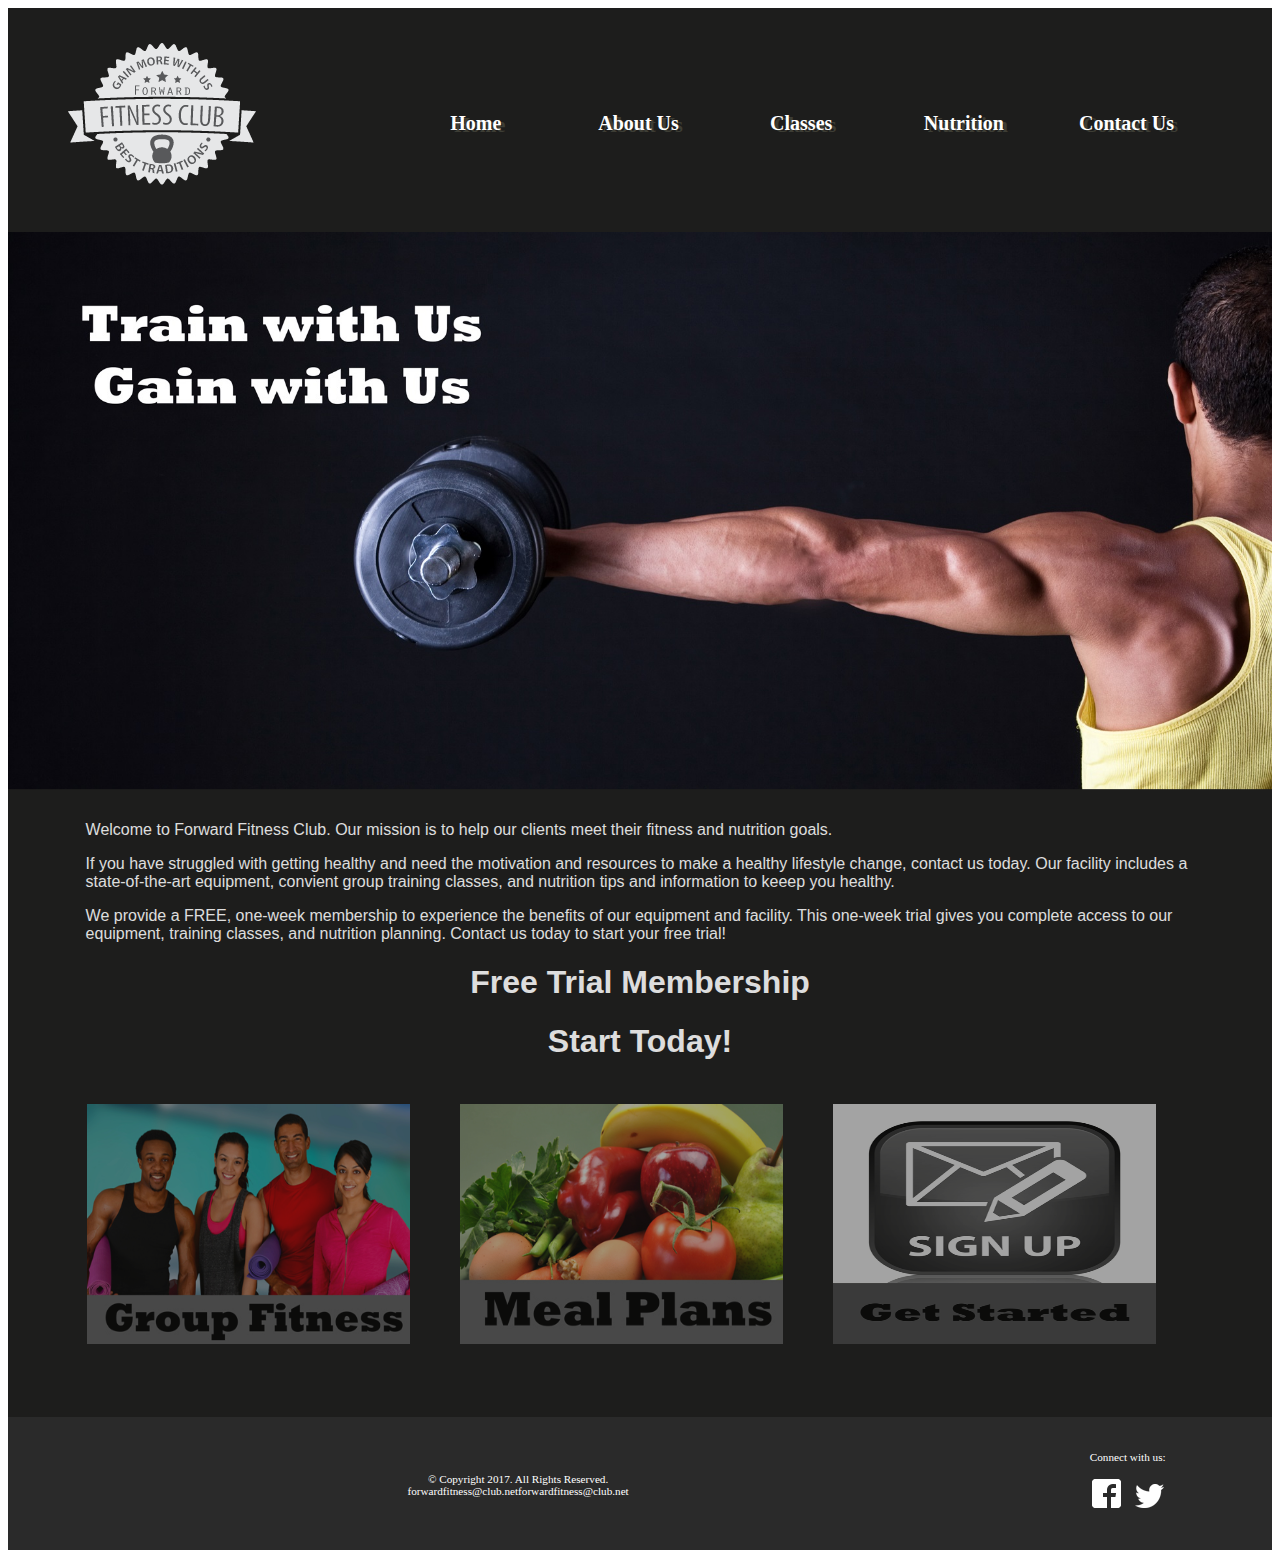
<file: index.html>
<!DOCTYPE html>
<!--This Website Template Was Created By Roland Monroe-->
<html lang="en">
<head>
	<link rel="stylesheet" href="css/style.css">
	<title>Forward Fitness Club</title>
	<meta charset="utf-8">
	<meta name="viewport" conent="width=device-width, initial-scale=1">
	<meta name ="description" content="Forward fitness Club is an elite fitness center dedicated to helping our clients achieve their fitness and nutrition goals. We provide state-of-the-art fitness equipment, group fitness classes, and nutrition planning.">
	
	<script>
		//Funtion displays alert box after two seconds 
		setTimeout (function delay() {
		alert("Begin your FREE one-week trial membership today!")
		}, 2000);
	</script>
</head>
<body>

	<div id="container">
	
	<!--Use The Header Area For Website Name Or Logo-->
	<header>
		<a href="index.html"><img src="images/ffc_logo.png" alt="Forward Fitness Club Logo"></a>
	</header>
	
	<!--Use the nav area to add hyper links to other pages within the website-->
	<nav>
		<ul>
			<li><a href="index.html">Home</a></li>
			<li><a href="about.html">About Us</a></li>
			<li><a href="class.html">Classes</a></li>
			<li><a href="nutrition.html">Nutrition</a></li>
			<li><a href="contact.html">Contact Us</a></li>
		</ul>
	</nav>
	
	<!--home page banner-->
	<div id="banner" class="desktop">
		<img src="images/homeBanner.jpg" alt="home banner image">
	</div>
	
	
	<!--Use the main area to add the main content of the webpage-->
	<main>
		<p>Welcome to Forward Fitness Club. Our mission is to help our clients meet their fitness and nutrition goals.</p>
		
		<div class="mobile">
		
			<h3>FREE One-Week Trial Membership!</h3>
			<p><a href="tel: 8145559608">Call Us Today to Get Started</a></p>
			
			<h4>Fitness Hours:</h4>
			<p>Monday - Thursday: 6:00am - 6:00pm<br>
			Friday: 6:00am - 4:00pm<br>
			Saturday: 8:00am - 6:00pm<br>
			Sunday: Closed</p>
			
		</div>
		
		<div class="desktop">
			<p> If you have struggled with getting healthy and need the motivation and resources to make a healthy lifestyle change, contact us today. Our facility includes a state-of-the-art equipment, convient group training classes, and nutrition tips 	and information to keeep you healthy.</p>
		
			<p>We provide a FREE, one-week membership to experience the benefits of our equipment and facility. This one-week trial gives you complete access to our equipment, training classes, and nutrition planning. Contact us today to start your free trial!</p>
			
			<h1>Free Trial Membership</h1>
			<h1>Start Today!</h1>
			
			<figure>
				<a href="classes.html"><img src="images/group.jpg" alt="group fitness"></a>
				<a href="nutrition.html"><img src="images/nutrition.jpg" alt="good nutrition"></a>
				<a href="contact.html"><img src="images/signup.jpg" alt="sign up icon"></a>
			</figure>
			
		</div>
		
		<!-- <audio autoplay controls>
			<source src="media/ffc_vid.mp4" type="video/mp4">
			<source src="media/ffc_vid.ogg" type="video/ogg">
			<source src="media/ffc_vid.webm" type="video/webm">
			<p>Your browser does not support the audio tag</p>
		</audio> -->
		
	</main>
	
	<!--Use the footer area to add webpage footer content--> 
	<footer>
	
		<div id="copyright">
			<p>&copy; Copyright 2017. All Rights Reserved.<br>
			<a href="mailto:forwardfitness@club.net">forwardfitness@club.net</a>forwardfitness@club.net</p>
		</div>
		
		<div id="social">
			<p>Connect with us:</p>
			<p><a href="https://www.facebook.com/fwdfitclub"><img src="images/fblogo.png" alt="Facebook logo"></a>
			<a href="https://www.twitter.com/fwdfitclub"><img src="images/twitterlogo.png" alt="Twitter logo"></a></p>
		</div>
	</footer>
	
	</div>
</body>
</html>
</file>
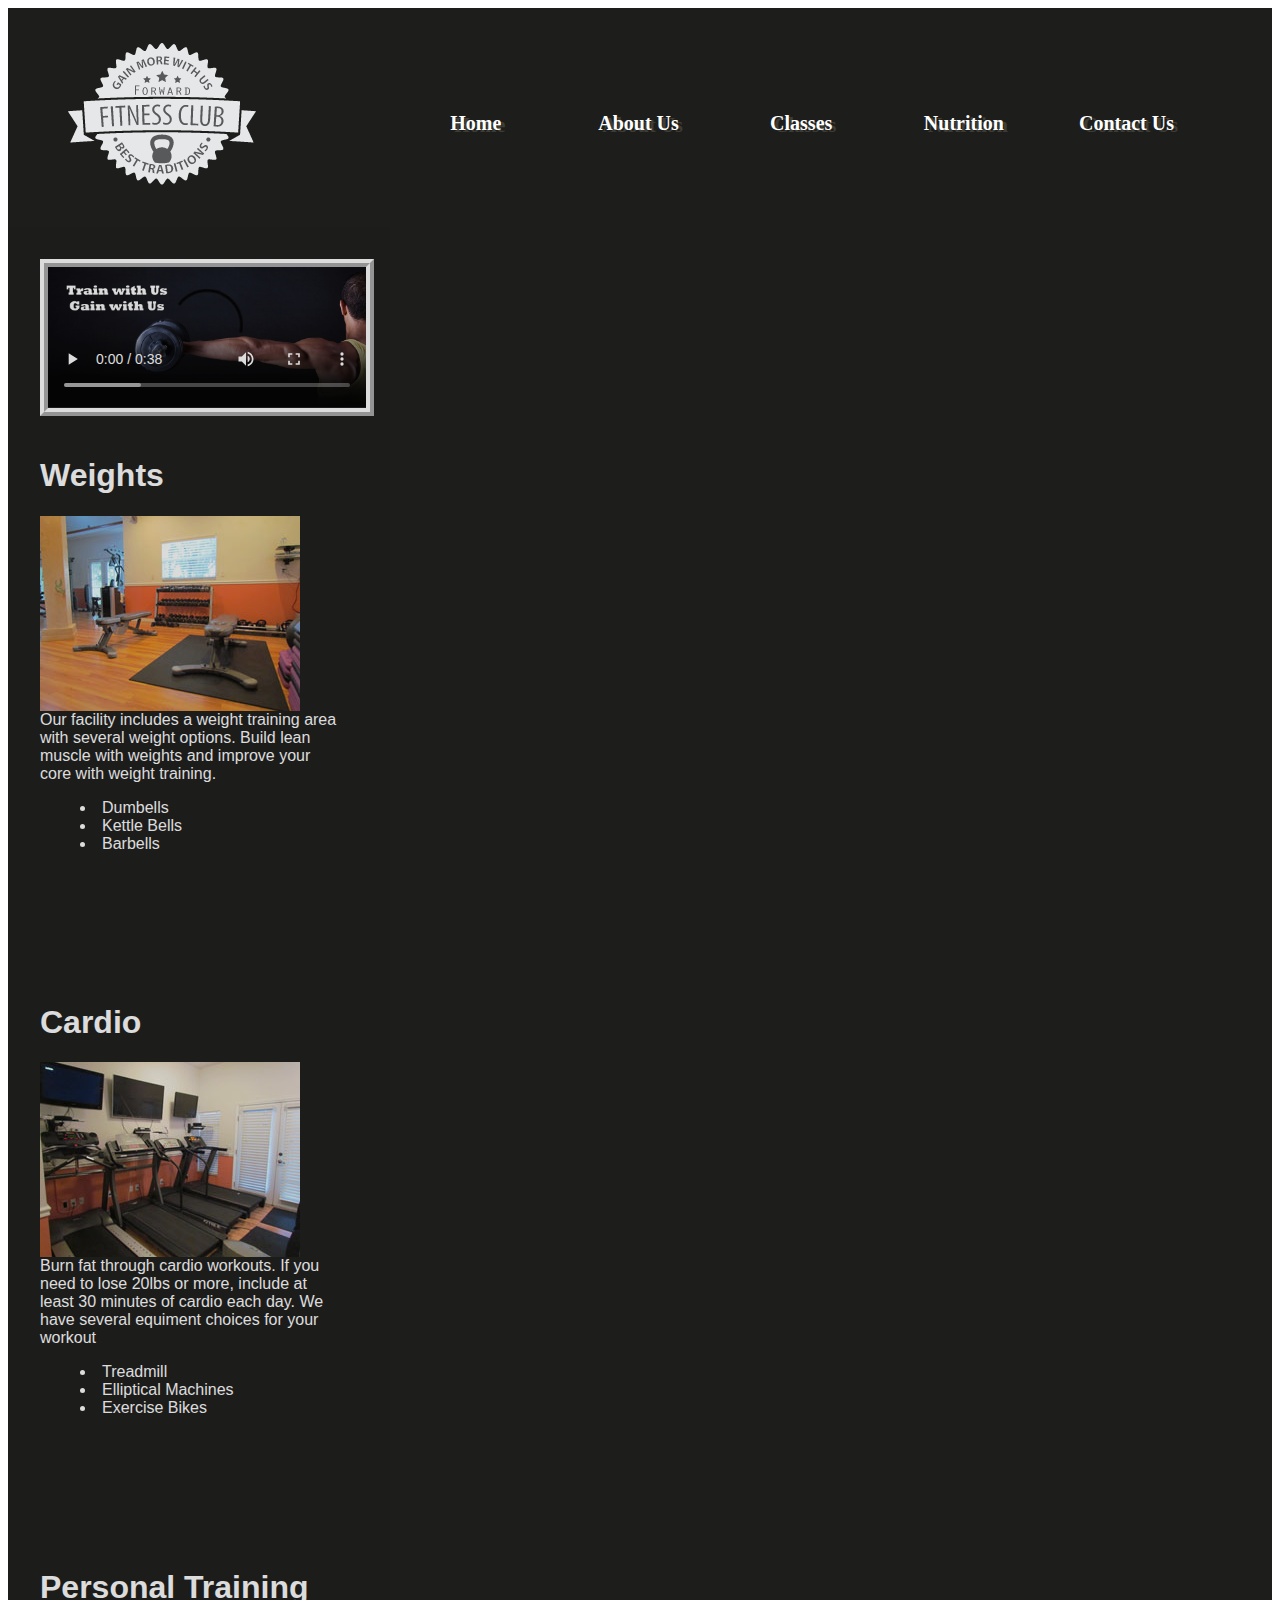
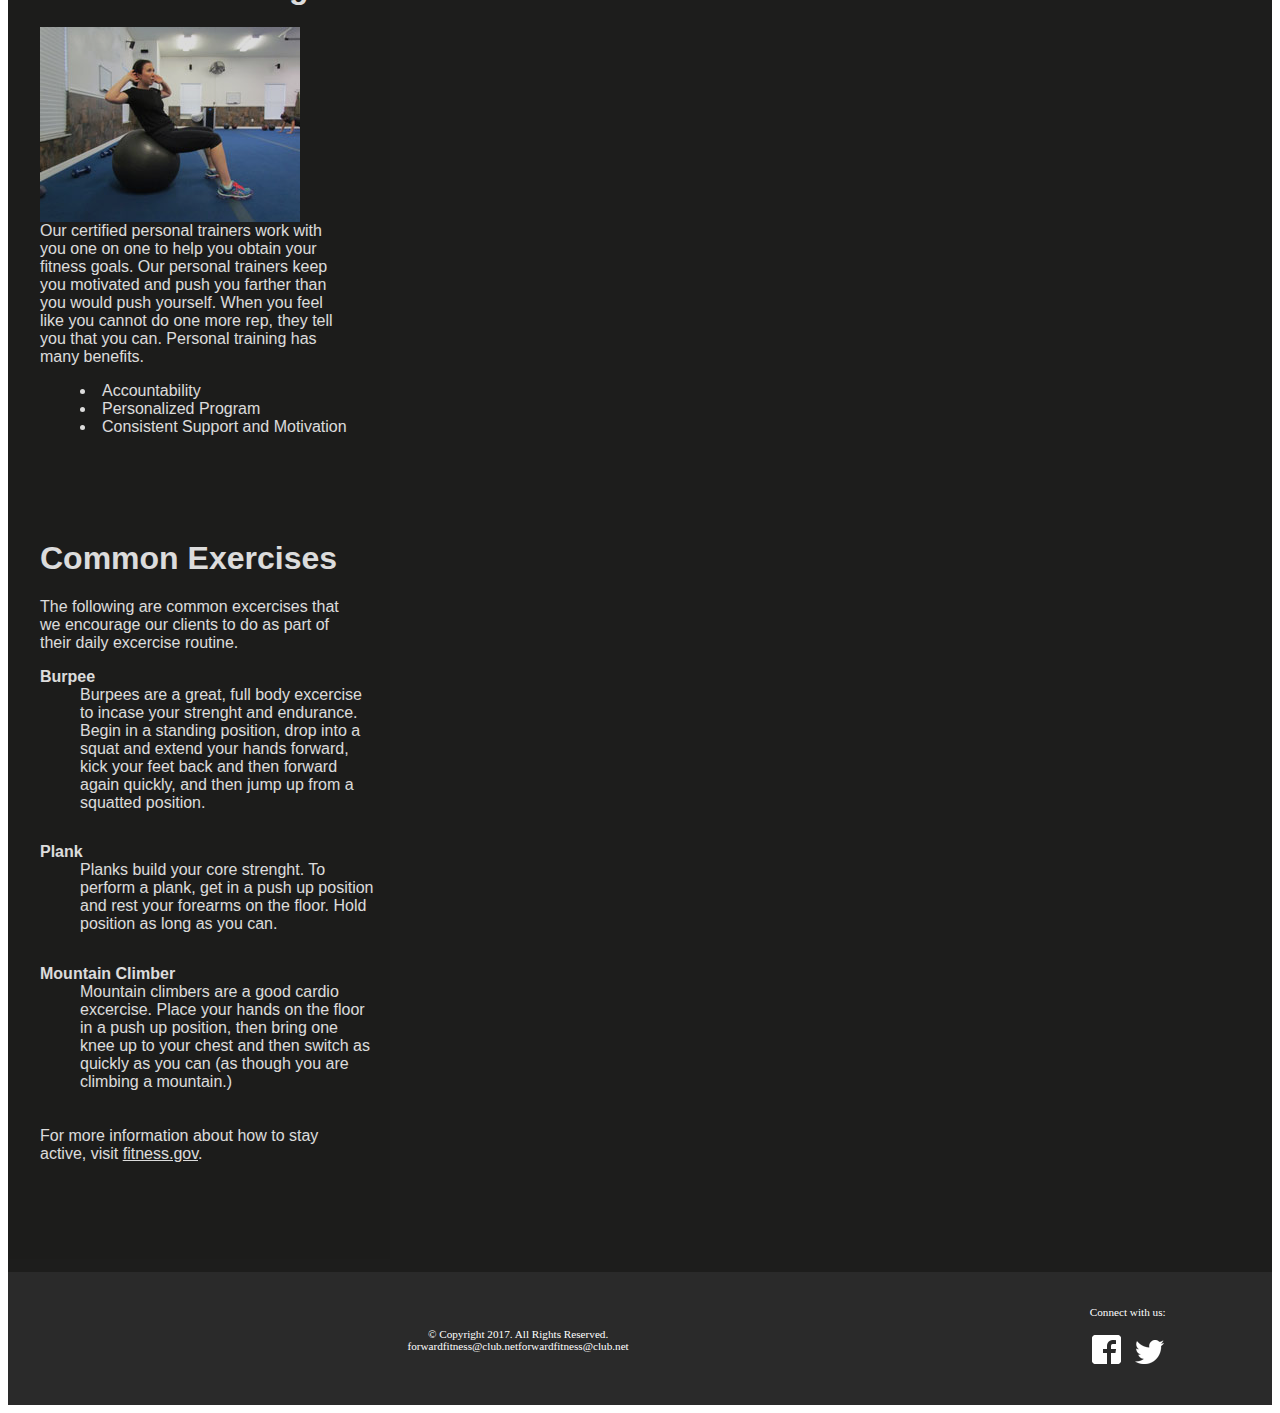
<file: about.html>
<!DOCTYPE html>
<!--This Website Template Was Created By Roland Monroe-->
<html lang="en">
<head>
	<link rel="stylesheet" href="css/style.css">
	<title>Forward Fitness Club</title>
	<meta charset="utf-8">
	<meta name="viewport" content="width=device-width, initial-scale=1">
	<meta name="description" content="Forward Fitness Club has state-of-the_art fitness equiment and provides personal trainers.">
</head>
<body>

	<div id="container">
	
	<!--Use The Header Area For Website Name Or Logo-->
	<header>
		<a href="index.html"><img src="images/ffc_logo.png" alt="Forward Fitness Club Logo"></a>
	</header>
	
	<!--Use the nav area to add hyper links to other pages within the website-->
	<nav>
		<ul>
			<li><a href="index.html">Home</a></li>
			<li><a href="about.html">About Us</a></li>
			<li><a href="class.html">Classes</a></li>
			<li><a href="nutrition.html">Nutrition</a></li>
			<li><a href="contact.html">Contact Us</a></li>
		</ul> 
	</nav>
	
	<!--Use the main area to add the main content of the webpage-->
	<main>
	
		<div class="video">
		<video controls poster="images/homeBanner.jpg">
			<source src="media/ffc_vid.mp4" type="video/mp4">
			<source src="media/ffc_vid.ogg" type="video/ogg">
			<source src="media/ffc_vid.webm" type="video/webm">
			<p>Your browser does not support the video tag</p>
			</video>
		</div>
	
		<section>
		<h1>Weights</h1>
		<img class="equip" src="images/equipment1.jpg" alt="Weight Fitness Equipment" height="195" width="260">
		<p> Our facility includes a weight training area with several weight options. Build lean muscle with weights and improve your core with weight training.</p>
		<ul class="items">
			<li>Dumbells</li>
			<li>Kettle Bells</li>
			<li>Barbells</li>
		</ul>
		</section>
		
		<section>
		<h1>Cardio</h1>
		<img class="equip" src="images/equipment2.jpg" alt="Cardio Fitness Equipment" height="195" width="260">
		<p>Burn fat through cardio workouts. If you need to lose 20lbs or more, include at least 30 minutes of cardio each day. We have several equiment choices for your workout</p>
		<ul class="items">
			<li>Treadmill</li>
			<li>Elliptical Machines</li>
			<li>Exercise Bikes</li>
		</ul>
		</section>
		
		<section>
		<h1>Personal Training</h1>
		<img class="equip" src="images/equipment3.jpg" alt="Personal Training" height="195" width="260">
		<p>Our certified personal trainers work with you one on one to help you obtain your fitness goals. Our personal trainers keep you motivated and push you farther than you would push yourself. When you feel like you cannot do one more rep, they tell you that you can. Personal training has many benefits.</p>
		<ul class="items">
			<li>Accountability</li>
			<li>Personalized Program</li>
			<li>Consistent Support and Motivation</li>
		</ul>
		</section>
		
		
		<section class="tablet">
		
			<h1>Common Exercises</h1>
			<p>The following are common excercises that we encourage our clients to do as part of their daily excercise routine.</p>
				<dl>
					<dt>Burpee</dt>
					<dd>Burpees are a great, full body excercise to incase your strenght and endurance. Begin in a standing position, drop into a squat and extend your hands forward, kick your feet back and then forward again quickly, and then jump up from a squatted position.
					</dd>
					
					<dt>Plank</dt>
					<dd>Planks build your core strenght. To perform a plank, get in a push up position and rest your forearms on the floor. Hold position as long as you can.
					</dd>
					
					<dt>Mountain Climber</dt>
					<dd>Mountain climbers are a good cardio excercise. Place your hands on the floor in a push up position, then bring one knee up to your chest and then switch as quickly as  you can (as though you are climbing a mountain.) 
					</dd>
				<dl>
					
				
				<p>For more information about how to stay active, visit <a href="http://www.fitness.gov/be-active/ways-to-be-active/">fitness.gov</a>.</p>
		</section>	
	</main>
	
	<!--Use the footer area to add webpage footer content--> 
	<footer>
		<div id="copyright">
			<p>&copy; Copyright 2017. All Rights Reserved.<br>
			<a href="mailto:forwardfitness@club.net">forwardfitness@club.net</a>forwardfitness@club.net</p>
		</div>
		
		<div id="social">
			<p>Connect with us:</p>
			<p><a href="https://www.facebook.com/fwdfitclub"><img src="images/fblogo.png" alt="Facebook logo"></a>
			<a href="https://www.twitter.com/fwdfitclub"><img src="images/twitterlogo.png" alt="Twitter logo"></a></p>
		</div>
	</footer>
	
	</div>
</body>
</html>
</file>
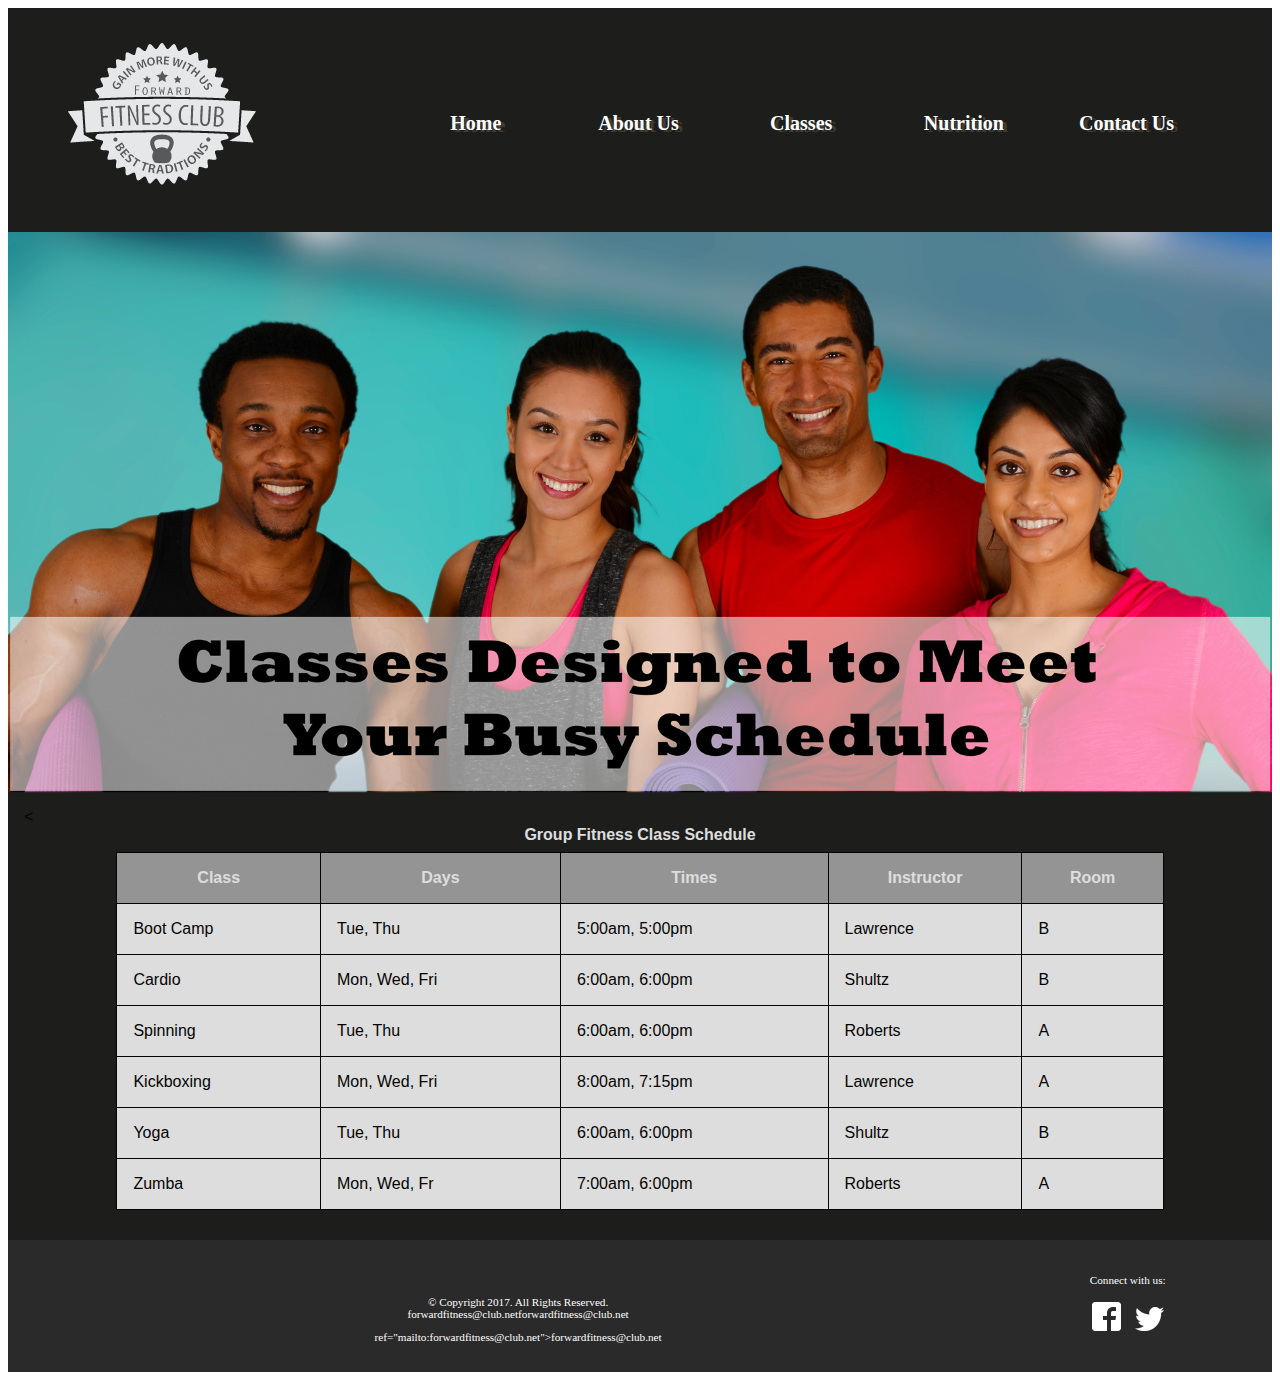
<file: class.html>
<!DOCTYPE html>
<!--This Website Template Was Created By Roland Monroe-->
<html lang="en">
<head>
	<link rel="stylesheet" href="css/style.css">
	<title>Forward Fitness Club</title>
	<meta charset="utf-8">
	<meta name="viewport" conent="width=device-width, initial-scale=1">
	<meta charset="utf-8">
	<meta name="viewport" content="width=device-width, initial-scale=1">
	<meta name="description" content="Forward Fitness Club has many fitness classes to meet your needs, including Zumba, yoga, bootcamp, kickboxing, and spinning">
</head>
<body>

	<div id="container">
	
	<!--Use The Header Area For Website Name Or Logo-->
	<header>
		<a href="index.html"><img src="images/ffc_logo.png" alt="Forward Fitness Club Logo"></a>
	</header>
	
	<!--Use the nav area to add hyper links to other pages within the website-->
	<nav>
		<ul>
			<li><a href="index.html">Home</a></li>
			<li><a href="about.html">About Us</a></li>
			<li><a href="class.html">Classes</a></li>
			<li><a href="nutrition.html">Nutrition</a></li>
			<li><a href="contact.html">Contact Us</a></li> 
		</ul>
	</nav>
	
	<!--Classes Page Banner-->
	<div id="banner" class="desktop">
		<img src="images/classesBanner.jpg" alt="fitness classes banner image">
	</div>
	
	<!--Use the main area to add the main content of the webpage-->
	<main>
	
		<div class="mobile">
			
			<h3>Group Fitness Classes</h3>
			<p>Boot Camp: TR 5am &amp; 5pm</p>
			<p>Cardio: MWF 6am &amp; 6pm</p>
			<p>Kickboxing: MWF 8am &amp; 7:15pm</p>
			<p>Spinning: TR 6am &amp; 6pm</p>
			<p>Yoga: TR 6am &amp; 6pm</p>
			<p>Zumba: MWF 7am &amp; 6pm</p>
			
		</div>
		
		<div class="desktop">
		
			<table><!--start table-->
				<caption>Group Fitness Class Schedule</caption>
				<tr><!-- Row 1 -->
					<th>Class</th>
					<th>Days</th>
					<th>Times</th>
					<th>Instructor</th>
					<th>Room</th>
				</tr>
				<tr><!-- Row 2 -->
					<td>Boot Camp</td>
					<td>Tue, Thu</td>
					<td>5:00am, 5:00pm</td>
					<td>Lawrence</td>
					<td>B</td>
				</tr>
				<tr><!-- Row 3 -->
					<td>Cardio</td>
					<td>Mon, Wed, Fri</td>
					<td>6:00am, 6:00pm</td>
					<td>Shultz</td>
					<td>B</td>
					<
				</tr>
				<tr><!-- Row 4 -->
					<td>Spinning</td>
					<td>Tue, Thu</td>
					<td>6:00am, 6:00pm</td>
					<td>Roberts</td>
					<td>A</td>
				</tr>
				<tr><!-- Row 5 -->
					<td>Kickboxing</td>
					<td>Mon, Wed, Fri</td>
					<td>8:00am, 7:15pm</td>
					<td>Lawrence</td>
					<td>A</td>
				</tr>
				<tr><!-- Row 6 -->
					<td>Yoga</td>
					<td>Tue, Thu</td>
					<td>6:00am, 6:00pm</td>
					<td>Shultz</td>
					<td>B</td>
				</tr>
				<tr><!-- Row 7 -->
					<td>Zumba</td>
					<td>Mon, Wed, Fr</td>
					<td>7:00am, 6:00pm</td>
					<td>Roberts</td>
					<td>A</td>
				</tr>
				
			</table>
	</main>
	
	<!--Use the footer area to add webpage footer content--> 
	<footer>
		<div id="copyright">
			<p>&copy; Copyright 2017. All Rights Reserved.<br>
			<a href="mailto:forwardfitness@club.net">forwardfitness@club.net</a>forwardfitness@club.net</p>
		</div>
		
		<div id="social">
			<p>Connect with us:</p>
			<p><a href="https://www.facebook.com/fwdfitclub"><img src="images/fblogo.png" alt="Facebook logo"></a>
			<a href="https://www.twitter.com/fwdfitclub"><img src="images/twitterlogo.png" alt="Twitter logo"></a></p>
		</div>ref="mailto:forwardfitness@club.net">forwardfitness@club.net</a>
	</footer>
	
	</div>
</body>
</html>
</file>
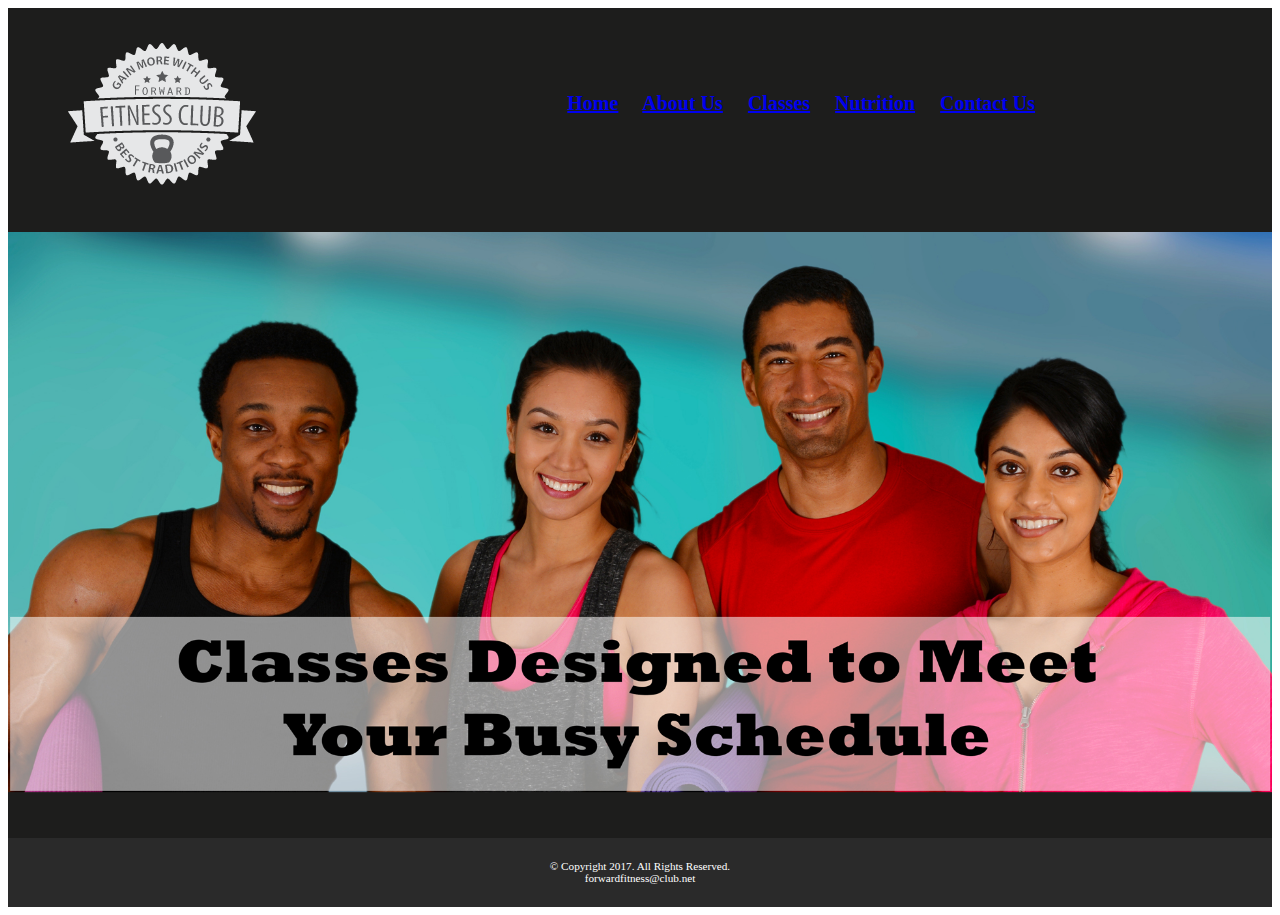
<file: classes.html>
<!DOCTYPE html>
<!--This Website Template Was Created By Roland Monroe-->
<html lang="en">
<head>
	<link rel="stylesheet" href="css/style.css">
	<title>Forward Fitness Club</title>
	<meta charset="utf-8">
	<meta name="viewport" conent="width=device-width, initial-scale=1">
</head>
<body>

	<div id="container">
	
	<!--Use The Header Area For Website Name Or Logo-->
	<header>
		<a href="index.html"><img src="images/ffc_logo.png" alt="Forward Fitness Club Logo"></a>
	</header>
	
	<!--Use the nav area to add hyper links to other pages within the website-->
	<nav>
		<a href="index.html">Home</a> &nbsp; &nbsp;
		<a href="about.html">About Us</a> &nbsp; &nbsp;
		<a href="class.html">Classes</a> &nbsp; &nbsp;
		<a href="nutrition.html">Nutrition</a> &nbsp; &nbsp;
		<a href="contact.html">Contact Us</a> 
	</nav>
	
	<!--Classes Page Banner-->
	<div id="banner" class="desktop">
		<img src="images/classesBanner.jpg" alt="classes banner image">
	</div>
	
	<!--Use the main area to add the main content of the webpage-->
	<main>
	</main>
	
	<!--Use the footer area to add webpage footer content--> 
	<footer>
		&copy; Copyright 2017. All Rights Reserved.<br>
		<a href="mailto:forwardfitness@club.net">forwardfitness@club.net</a>
	</footer>
	
	</div>
</body>
</html>
</file>
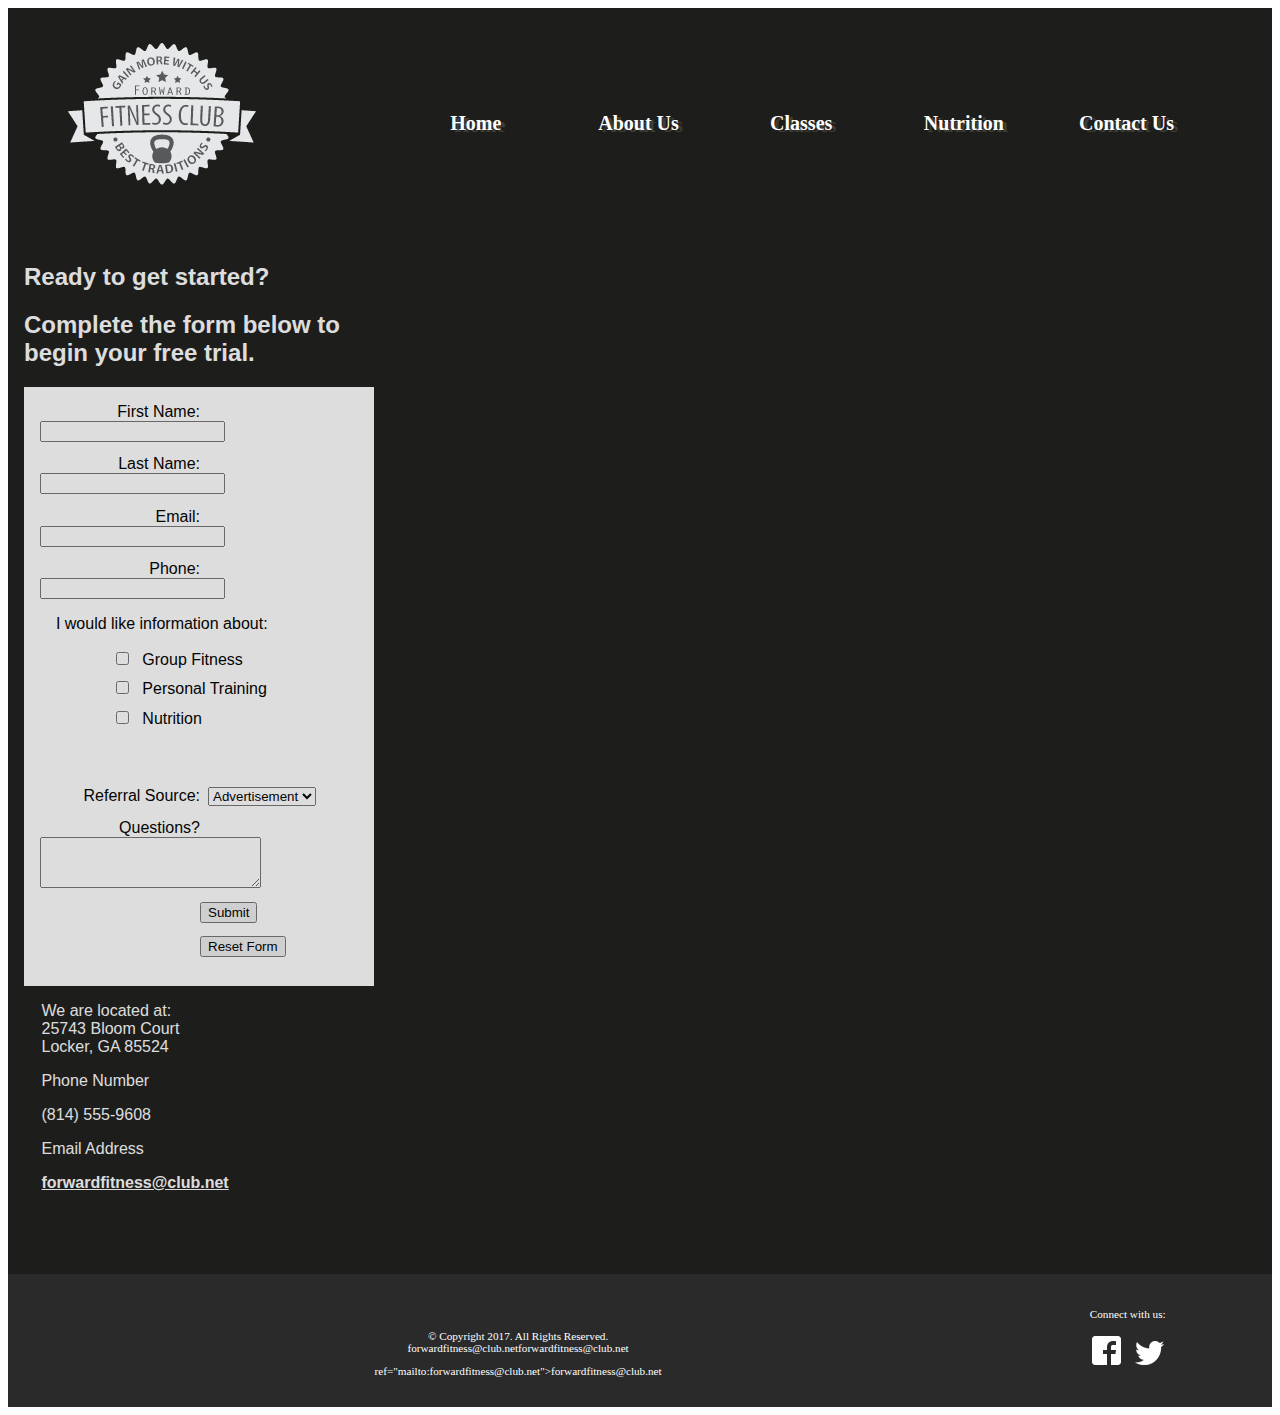
<file: contact.html>
<!DOCTYPE html>
<!--This Website Template Was Created By Roland Monroe-->
<html lang="en">
<head>
	<link rel="stylesheet" href="css/style.css">
	<title>Forward Fitness Club</title>
	<meta charset="utf-8">
	<meta name="viewport" conent="width=device-width, initial-scale=1">
</head>
<body>

	<div id="container">
	
	<!--Use The Header Area For Website Name Or Logo-->
	<header>
		<a href="index.html"><img src="images/ffc_logo.png" alt="Forward Fitness Club Logo"></a>
	</header>
	
	<!--Use the nav area to add hyper links to other pages within the website-->
	<nav>
		<ul>
			<li><a href="index.html">Home</a></li>
			<li><a href="about.html">About Us</a></li>
			<li><a href="class.html">Classes</a></li>
			<li><a href="nutrition.html">Nutrition</a></li>
			<li><a href="contact.html">Contact Us</a></li>
		</ul> 
	</nav>
	
	<!--Use the main area to add the main content of the webpage-->
	<main>
	
		<h2>Ready to get started?</h2>
		<h2>Complete the form below to begin your free trial.</h2>
		
		<form><!-- Start Form -->
			<label for="fName">First Name:</label>
			<input type="text" id="fName" name="fName">
			
			<label for="lName">Last Name:</label>
			<input type="text" id="lName" name="lName">
			
			<label for="email">Email:</label>
			<input type="email" id="email" name="email"><!-- Cjeck Ths -->
			
			<label for="phone">Phone:</label>
			<input type="tel" id="phone" name="phone">
			
			<p>I would like information about:</p>
			<ul>
				<li><input type="checkbox" name="grpfit" id="grpfit" value="grpfit" class="chkbx">Group Fitness</li>
				<li><input type="checkbox" name="prtrain" id="prtrain" value="prtrain" class="chkbx">Personal Training</li>
				<li><input type="checkbox" name="nutr" id="nutr" value="nutr" class="chkbx">Nutrition</li>
			</ul>
			
			<label for="reference">Referral Source:</label>
			<select name="reference" id="reference">
				<option value="ad">Advertisement</option>
				<option value="friend">Friend</option>
				<option value="google">Google</option>
				<option value="social media">Social Media</option>
				<option value="other">Other</option>
			</select>
			
			<label for="questions">Questions?</label>
			<textarea id="questions" name="questions" rows="3" cols="25"></textarea>
			
			<input type="submit" id="submit" value="Submit" class="btn">
			<input type="reset" id="reset" value="Reset Form" class="btn">
		</form>
		
		<p>We are located at:<br>
		25743 Bloom Court<br>
		Locker, GA 85524</p>
		
		<p>Phone Number</p>
		<p><a class="mobile" href="tel:8145559608">(814) 555-9608</a><span class="desktop">(814) 555-9608</span></p>
		
		<p>Email Address</p>
		<p><a href="mailto.forwardfitness@club.net" class="contact">forwardfitness@club.net</a></p>
		<br><br>
	</main>
	
	<!--Use the footer area to add webpage footer content--> 
	<footer>
		<div id="copyright">
			<p>&copy; Copyright 2017. All Rights Reserved.<br>
			<a href="mailto:forwardfitness@club.net">forwardfitness@club.net</a>forwardfitness@club.net</p>
		</div>
		
		<div id="social">
			<p>Connect with us:</p>
			<p><a href="https://www.facebook.com/fwdfitclub"><img src="images/fblogo.png" alt="Facebook logo"></a>
			<a href="https://www.twitter.com/fwdfitclub"><img src="images/twitterlogo.png" alt="Twitter logo"></a></p>
		</div>ref="mailto:forwardfitness@club.net">forwardfitness@club.net</a>
	</footer>
	
	</div>
</body>
</html>
</file>
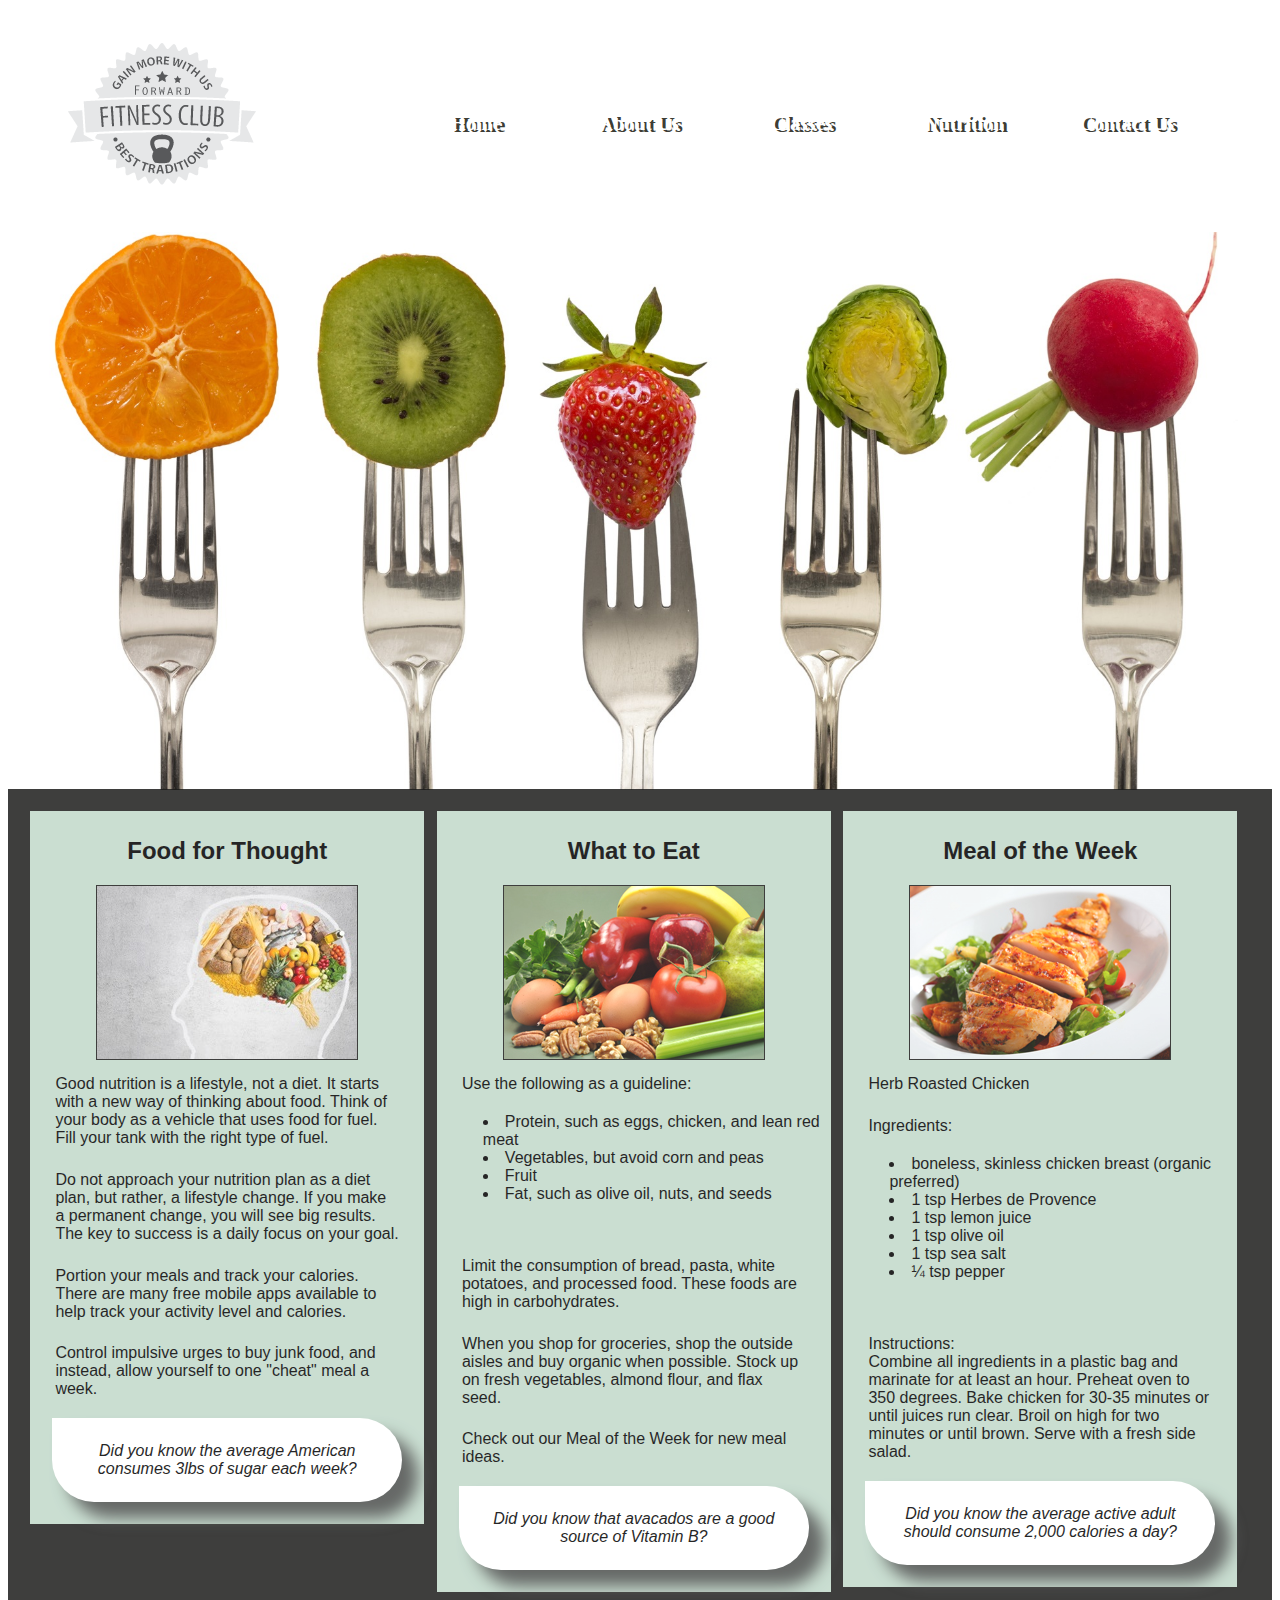
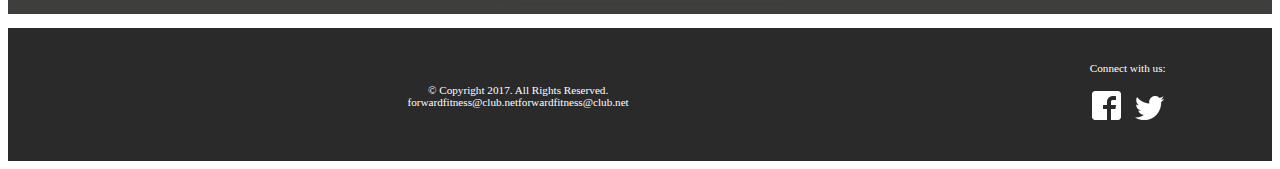
<file: nutrition.html>
<!DOCTYPE html>
<!--This Website Template Was Created By Roland Monroe-->
<html lang="en">
<head>
	<link rel="stylesheet" href="css/style.css">
	<title>Forward Fitness Club</title>
	<meta charset="utf-8">
	<meta name="viewport" conent="width=device-width, initial-scale=1">
	<meta name="description" content="Forward Fitness Club provides
</head>
<body>

	<div id="container">
	
	<!--Use The Header Area For Website Name Or Logo-->
	<header>
		<a href="index.html"><img src="images/ffc_logo.png" alt="Forward Fitness Club Logo"></a>
	</header>
	
	<!--Use the nav area to add hyper links to other pages within the website-->
	<nav>
		<ul>
			<li><a href="index.html">Home</a></li>
			<li><a href="about.html">About Us</a></li>
			<li><a href="class.html">Classes</a></li>
			<li><a href="nutrition.html">Nutrition</a></li>
			<li><a href="contact.html">Contact Us</a> 
		</ul>
	</nav>
	
	<!--nutrition page banner-->
	<div id="banner" class="desktop">
		<img src="images/nutritionBanner.jpg" alt="nutrition banner image">
	</div>
	
	<!--Use the main area to add the main content of the webpage-->
	<main>
	
	<article>
		<h2>Food for Thought</h2>
		<img src="images/nutrition1.jpg" alt="good nutrition" class="desktop">
		<p>Good nutrition is a lifestyle, not a diet. It starts with a new way of thinking about food. Think of your body as a vehicle that uses food for fuel. Fill your tank with the right type of fuel.</p>
		<p>Do not approach your nutrition plan as a diet plan, but rather, a lifestyle change. If you make a permanent change, you will see big results. The key to success is a daily focus on your goal.</p> 
		<p>Portion your meals and track your calories. There are many free mobile apps available to help track your activity level and calories.</p>
		<p>Control impulsive urges to buy junk food, and instead, allow yourself to one "cheat" meal a week.</p>
		<aside>Did you know the average American consumes 3lbs of sugar each week?</aside>
	</article>
	
	<article>
		<h2>What to Eat</h2>
		<img src="images/nutrition2.jpg" alt="healthy food" class="desktop">
		<p>Use the following as a guideline:</p>
		<ul>
			<li>Protein, such as eggs, chicken, and lean red meat</li>
			<li>Vegetables, but avoid corn and peas</li>
			<li>Fruit</li>
			<li>Fat, such as olive oil, nuts, and seeds</li>
		</ul>
		<p>Limit the consumption of bread, pasta, white potatoes, and processed food. These foods are high in carbohydrates.</p>
		<p>When you shop for groceries, shop the outside aisles and buy organic when possible. Stock up on fresh vegetables, almond flour, and flax seed.</p>
		<p>Check out our Meal of the Week for new meal ideas.</p>
		<aside>Did you know that avacados are a good source of Vitamin B?</aside>
	</article>
	
	<article>
		<h2>Meal of the Week</h2>
		<img src="images/nutrition3.jpg" alt="healthy nutriton" class="desktop">
		<p>Herb Roasted Chicken</p>
		<p>Ingredients:</p>
			<ul>
				<li>boneless, skinless chicken breast (organic preferred)</li>
				<li>1 tsp Herbes de Provence</li>
				<li>1 tsp lemon juice</li>
				<li>1 tsp olive oil</li>
				<li>1 tsp sea salt</li>
				<li>&frac14; tsp pepper</li>
			</ul>
		<p>Instructions:<br>
		Combine all ingredients in a plastic bag and marinate for at least an hour. Preheat oven to 350 degrees. Bake chicken for 30-35 minutes or until juices run clear. Broil on high for two minutes or until brown. Serve with a fresh side salad.</p>
		<aside>Did you know the average active adult should consume 2,000 calories a day?</aside>
	</article>
	
	</main>
	
	<!--Use the footer area to add webpage footer content--> 
	<footer>
		<div id="copyright">
			<p>&copy; Copyright 2017. All Rights Reserved.<br>
			<a href="mailto:forwardfitness@club.net">forwardfitness@club.net</a>forwardfitness@club.net</p>
		</div>
		
		<div id="social">
			<p>Connect with us:</p>
			<p><a href="https://www.facebook.com/fwdfitclub"><img src="images/fblogo.png" alt="Facebook logo"></a>
			<a href="https://www.twitter.com/fwdfitclub"><img src="images/twitterlogo.png" alt="Twitter logo"></a></p>
		</div>
	</footer>
	
	</div>
</body>
</html>
</file>
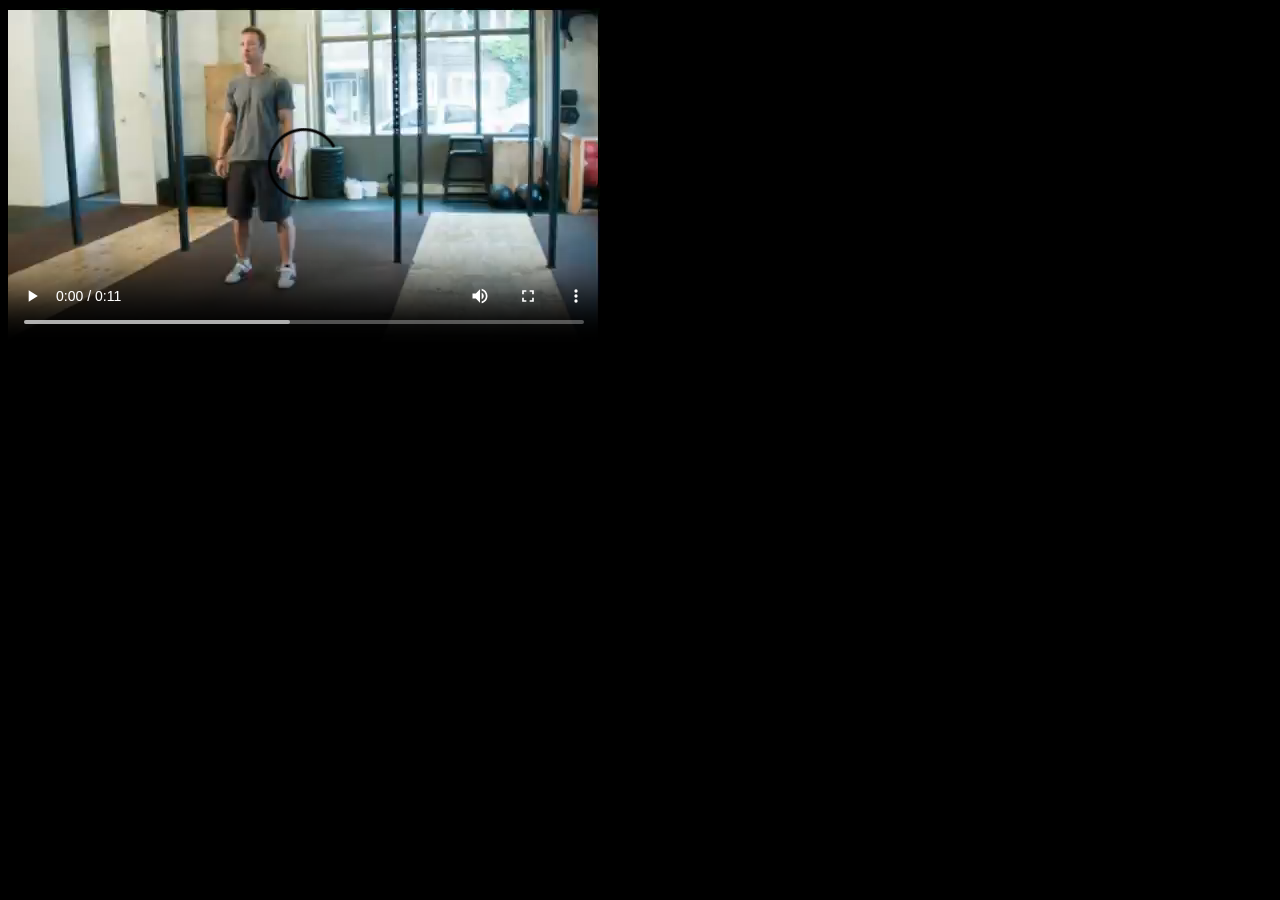
<file: scripts/burpees.html>
<!DOCTYPE html>
<!-- This website template was created by: Student's First Name Student's Last Name -->
<html lang="en">
<head>
	<title>Burpees</title>
	<meta charset="utf-8">
	<meta name="viewport" content="width=device-width, initial-scale=1"> 	
	
	<style>
	body {
		background-color: #000000;
	}
	</style>
</head>
<body>
<video controls autoplay loop>
	<source src="burpees.mp4" type="video/mp4">
</video>

</body>
</html>
</file>
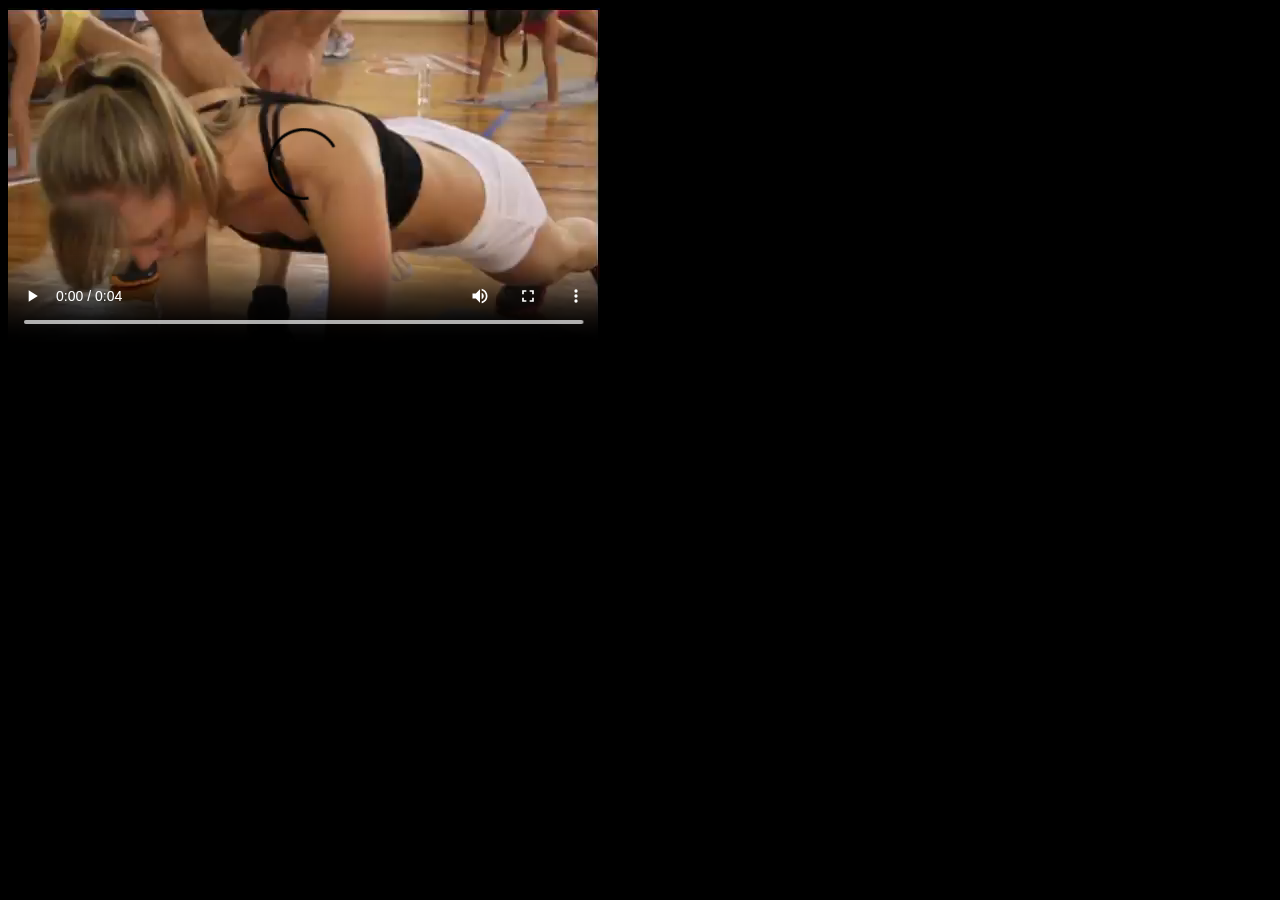
<file: scripts/mtn.html>
<!DOCTYPE html>
<!-- This website template was created by: Student's First Name Student's Last Name -->
<html lang="en">
<head>
	<title>Mountain Climber</title>
	<meta charset="utf-8">
	<meta name="viewport" content="width=device-width, initial-scale=1"> 	
	
	<style>
	body {
		background-color: #000000;
	}
	</style>
</head>
<body>
<video controls autoplay loop>
	<source src="mc.mp4" type="video/mp4">
</video>

</body>
</html>
</file>
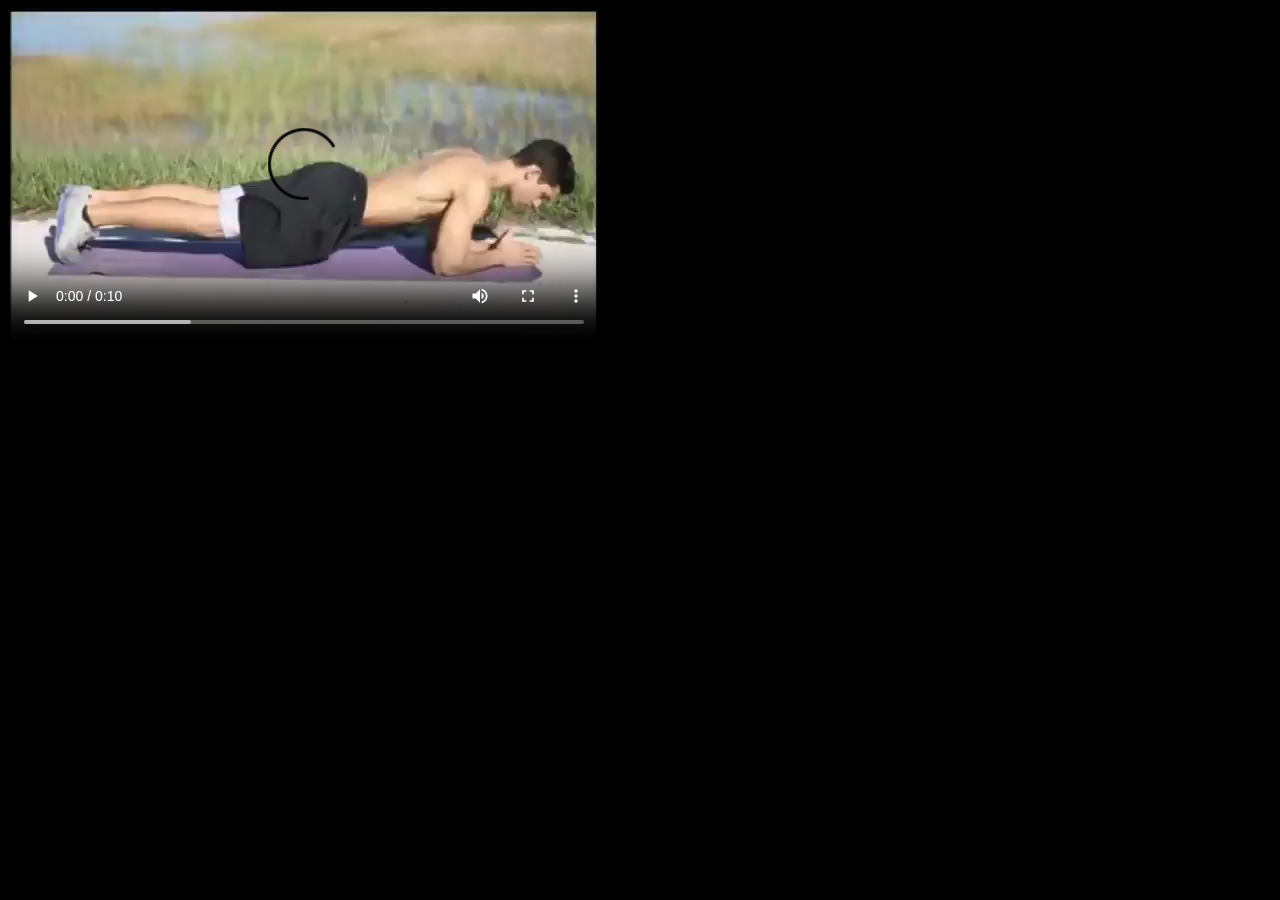
<file: scripts/plank.html>
<!DOCTYPE html>
<!-- This website template was created by: Student's First Name Student's Last Name -->
<html lang="en">
<head>
	<title>Plank</title>
	<meta charset="utf-8">
	<meta name="viewport" content="width=device-width, initial-scale=1"> 	
	
	<style>
	body {
		background-color: #000000;
	}
	</style>
</head>
<body>
<video controls autoplay loop>
	<source src="plank.mp4" type="video/mp4">
</video>

</body>
</html>
</file>
<file: css/style.css>
/*style sheet created by Roland Monroe on April 21, 2017*/

/*style for body specifies a background color*/
body {
	background-color: #1D1D1C;
}

/* style to create a fluid image*/
img {
max-width: 100%;
}

/*styles for mobile layout*/


/*style for container centers the page and sets the element width*/
#container {
	width: 100%;
	margin-left: auto;
	margin-right: auto;
}

/*style for header specifies top margin, background color, rounded corners, and center aligns content*/
header {
	text-align: center;
}

/*style for nav specifies text for properties*/
nav {
	font-family: Georgia, "Times New Roman", serif;
	font-size: 1.25em;
	font-weight: bold;
	text-align: center;
	margin-top: -1.5em;
}
/* style specifies padding and margins for unordered list*/
nav ul {
	padding: 0;
	margin-top: 0.5em;
	margin-bottom: 0.5em;
}

/* style for nav li specifies the background color, rounded corners, removes bullet style, and applies margins and padding for list items within the navigation*/
nav li {
	background-color: #9D9D93;
	border-radius: 2em;
	list-style-type: none;
	margin: 0.3em;
	padding: 0.4em;
}

/*style changes navigation link text color to white and removes underline*/
nav li a {
	color: #FFFFFF;
	text-decoration: none;
}

/*style  displays for the mobile class*/
.mobile {
	display: inline;
}

/*style hides the desktop class*/ 
.desktop {
	display: none;
}

/*style for main element specifies a block display, text properties, margins, padding, rounded corner and border properties*/
main {
	display: block;
	font-family: Verdana, Arial, sans-serif;
	font-size: 1em;
	margin-top: 0.5em;
	margin-bottom: 1em;
	padding: 1em;
	border-radius: 2em 0 2em 0;
	background-color: #FFFFFF;
	opacity: 0.85;
}

/*style for anchor elements within the main element*/
main a {
	background-color: #9D9D93;
	border-radius: 1em;
	color: #FFFFFF;
	font-weight: bold;
	padding: 0.5em;
	text-decoration: none;
}

/*style for footer specifies font size, text alignment, and top margin */
footer {
	font-size: .70em;
	text-align: center;
	margin-top: 2em;
	color: #FFFFFF;
}

/*style for anchor elements within the footer*/
footer a {
	color:#FFFFFF;
	text-decoration: none;
}

/*style hides the tablet class*/
.tablet {
	display: none;
}

/*style rule specifies not to display the equip class*/
.equip {
	display: none;
}

/*style for aside element*/
aside {
	font-style: italic;
}

/*style rule for input, select, and textarea form element*/
input, select, textarea {
	display: block;
	margin-bottom: 1em;
}

/*style rule for label element*/
label {
	display: block;
}

/*style rule for unordered list within the form*/
form ul {
	list-style-type: none;
}

/*style rule for chkbx class*/
.chkbx {
	display: inline-block;
	margin-right: 1em;
}

/*style rule for the video class*/
.video {
	padding: 1em;
	text-align: center;
}

/*style rule for video element*/
video {
	border: 0.5em ridge #FFFFFF;
	height: auto;
	max-width: 100%;
}

/*style rule for copyright div*/
#copyright {
	float: left;
	margin-top: 2em;
	width: 80%;
}

/*style rule for social div*/
#social {
	float: right;
	width: 20%;
}

/*style rule for social media icons*/
#social img {
	padding: 0.5em;
}


/*media query for tablet viewport targets screen size with a minimum width of 481px*/

@media only screen and (min-width: 660px) {
	
	/*style specifies a horizontal display for navigation links*/
	nav li {
		display: inline;
		float: left;
		margin-left: 1%;
		margin-right: 1%;
		padding-left: 0;
		padding-right: 0;
		width: 18%;
		white-space: nowrap;
		border-radius: 0;
		background-color: transparent;
	}

	/*style specifies clear and top margin properties for the main element*/
	main {
		clear: left;
		margin-top: -0.3em;
		border-radius: 0;
		overflow: auto;
	}
	
	/*style specifies to hide the mobile class*/
	.mobile {
		display: none;
	}
	
	/*style specifies to display the desktop class*/
	.desktop {
		display: inline;
	}
	
	/*style specifies a display, float, and padding for the equip class*/
	.equip {
		display: inline;
		float: left;
		margin-right: 1.5em;
	}
	
	/*style specifies a display, list style position, and bottom margin for the items class*/ 
	.items {
		display: block;
		list-style-position: inside;
	}
	
	/*style specifies to display the tablet class*/ 
	.tablet {
		display: block;
		margin-top: -3em;
		margin-bottom: -1em;
	}
	
	/* style specifies a font weight and top margin for description list terms*/
	dt {
		font-weight: bold;
		margin-top: 0.7em;
	}
	
	/*style for h1 element*/
	h1 {
		text-align: center;
	}
	
	/*style for images within the figure element*/
	figure img {
		background-color: #1D1D1C;
		display: inline;
		height: 8em;
		width: 28%;
		margin: 1%;
		padding: 1%;
	}
	
	/*style for anchor elements within the figure element*/
	figure a {
		background-color: transparent;
		padding: 0;
		text-decoration: none;
	}
	
	/*style specifies bottom padding for the section element*/
	section {
		padding-bottom: 3em;
	}
	
	/*style for h1 element within the section element*/
	section h1 {
		text-align: left;
	}
	
	/*style for anchor element within the section element*/
	section a {
		background-color: transparent;
		color: #1D1D1C;
		font-weight: normal;
		padding: 0;
		text-decoration: underline;
	}
	
	/*style for contact class*/ 
	.contact {
		background-color: transparent;
		color: #1D1D1C;
		padding: 0;
		text-decoration: underline;
	}
	
	/*style for article element*/
	article {
		background-color: #C1D9CA;
		float: left;
		margin: 0.5%;
		padding: 0.5%;
		text-align: center;
		width: 31%;
	}
	
	/*style for image element contained within the main article element*/
	main article img {
		border: solid 0.1em #1D1D1C;
		margin-left: auto;
		margin-right: auto;
	}
	
	/*style for paragraph element contained within the main article element*/
	main article p {
		color: #000000;
		margin-top: 2%;
		padding: 1%;
		text-align: left;
	}
	
	/*style for unordered list element contained within the main article element*/
	main article ul {
		text-align: left;
	}
	
	/*style for aside element*/
	aside {
		background-color: #FFFFFF;
		border-radius: 0 5em 5em 5em;
		box-shadow: 1em 1em 1em #4C4F4D;
		padding: 1.5em; 
		margin: 1em;
	}
	
	/*style for table element*/
	table {
		border: 0.1em solid #000000;
		border-collapse: collapse;
		margin-left: auto;
		margin-right: auto;
		width: 100%;
	}
	
	/*style specifies border and padding for th and td elements*/
	th, td {
		border: 0.1em solid #000000;
		padding: 1em;
	}
	
	/*style for th element*/
	th {
		background-color: #1D1D1C;
		color: #FFFFFF;
	}
	
	/*style for caption element*/
	caption {
		font-size: font-size 1.5em;
		font-weight: bold;
		padding-bottom: 0.5em;
	}
	
	/*style rule for label element*/
	label {
		float: left;
		padding-right: 0.5em;
		text-align: right;
		width: 10em;
	}
	
	/*style rule for btn class*/
	.btn {
		margin-left: 12em;
	}
	
	/*style rule for form unordered list element*/
	form ul {
		margin-left: 2em;
	}
	
			
}


/*media query for desktop viewport targets screens with a minimum width of 769px*/
@media only screen and (min-width: 769px) {

/*styel specifies a width for container*/		
	#container {
		background-color: #1D1D1C;
	}
	
	/*style to left align header*/
	header {
		text-align: left;
	}
	
	/*style for nav specifies a float, margin and width*/
	nav {
	float: right;
	margin-top: -7em;
	margin-right: 3em;
	margin-bottom: 0;
	width: 65%;
}
	
	/*style specifies margin and padding for the unordered list in the nav*/
	nav ul {
		margin: 0;
		padding-left: 0.50%;
		padding-right: 0.50%;
	}
	
	/*style for navigation list items specifies a border radius, border, margin, width, and padding*/
	nav li {
		margin-left: 0;
		margin-right:0;
		padding: 0;
		width: 20%;
	}
	
	/*style for navagation links specifies display and padding*/
	nav li a {
		display: inline-block;
		padding: 0.7em;
		text-shadow: 0.2em 0.1em #3D3D35;
	}
	
	/*style rules for pseudo-classes*/
	nav li a:link {
		color: #FFFFFF;
	}
	
	nav li a:visited {
		color: #CCCCFF;
	}
	
	nav li a:hover {
		color: #9D9D93;
		font-style: italic;
	}
	
	/*style specifies border, box shadow, and margin for the main element*/ 
	main {
		background-color: #1D1D1C;
	}
	
	/*style specifies left and right padding for paragraph elements within the main element*/
	main p{
		color: #FFFFFF;
		margin-left: auto;
		margin-right: auto;
		width: 90%;
	}
	
	/*style applies color to h1 element*/
	h1 {
		color: #FFFFFF;
	}

	/*style applies height and opacity to images within figure element*/
	figure img {
		height: 15em;
		opacity: 0.7;
	}
	
	/*style removes transparency on hover*/
	figure img:hover {
		opacity: 1;
	}
	
	/*style specifies a gradient for the body element*/
	body {
		background-color: #FFFFFF;
	}
	
	/*style specifies a background color, margin, and padding for footer element*/
	footer {
		background-color: #2A2A2A;
		margin-top: -0.2em;
		padding: 2em;
		overflow: auto;
	}
	
	/*style specifies color and left margin for the section element*/
	section {
		color: #FFFFFF;
		margin-left: 1em;
		padding-bottom: 5em;
	}

	/*style for anchor element within the section element*/
	section a {
		color: #FFFFFF;
	}
	
	/*style for paragraph within the section element*/
	section p {
		margin-left: 0;
	}
	
	/*style for main h2 element*/
	main h2 {
		color:#FFFFFF;
	}
	
	/*style for contact class*/ 
	
	.contact {
		color: #FFFFFF;
	}
	
	/*style for main article h2 element*/
	main article h2 {
		color: #000000;
	}
	
	/*style for table element*/
	table {
		background-color : #FFFFFF;
		width: 85%;
	}
	
	/*style for a caption element*/
	caption {
		color: #FFFFFF;
	}
	
	th {
		background-color: #A9A9A9;
	}
	
	/*style rule for form element*/
	form {
		background-color: #FFFFFF;
		padding: 1em;
	}
	
	/*style rule for paragraph within form element*/
	form p {
		color: #000000;
	}
	
}

ul {
	margin-bottom: 50px;
	list-style-position: inside;
}

dt {
	font-weight: bold;
}

dd {
	padding-bottom: 20px;
}
</file>
